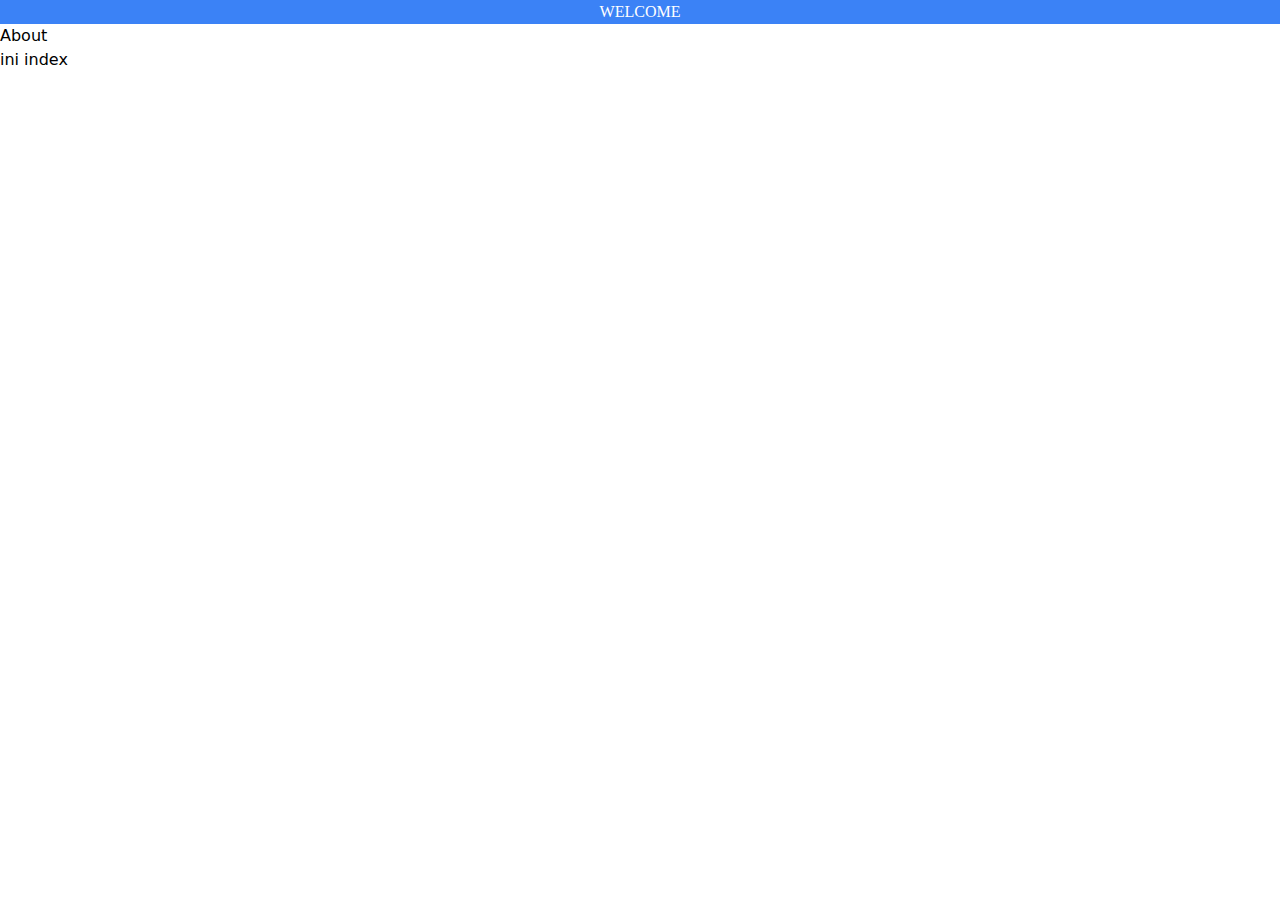
<file: src/index.html>
<!DOCTYPE html>
<html lang="en">
<head>
    <meta charset="UTF-8">
    <meta name="viewport" content="width=device-width, initial-scale=1.0">
    <title>Index</title>
    <link rel="stylesheet" href="output.css">
</head>
<body>
    <div class="bg-blue-500 text-white text-center font-serif ">
    <h1>WELCOME</h1>
    </div>
    <a href="/pages/about.html">About</a>
    <p>ini index</p>
</body>
</html>
</file>
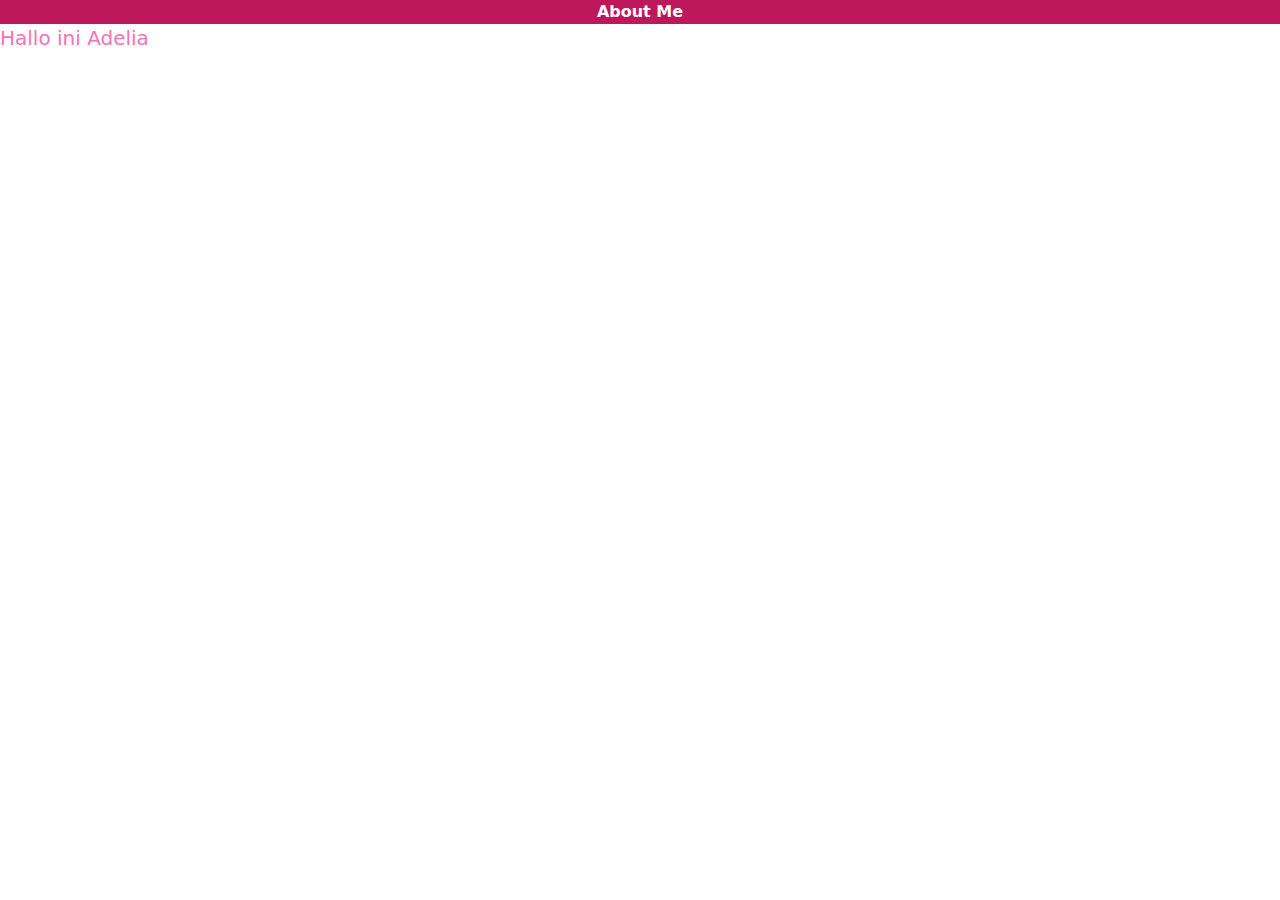
<file: pages/about.html>
<!DOCTYPE html>
<html lang="en">
<head>
    <meta charset="UTF-8">
    <meta name="viewport" content="width=device-width, initial-scale=1.0">
    <link href="../src/output.css" rel="stylesheet">
    <title>Document</title>
</head>
<body>
    <div class="bg-pink-700 text-center text-white font-bold">About Me</div>
    <h1 class="text-xl text-pink-400">
        Hallo ini Adelia
      </h1>
</body>
</html>
</file>
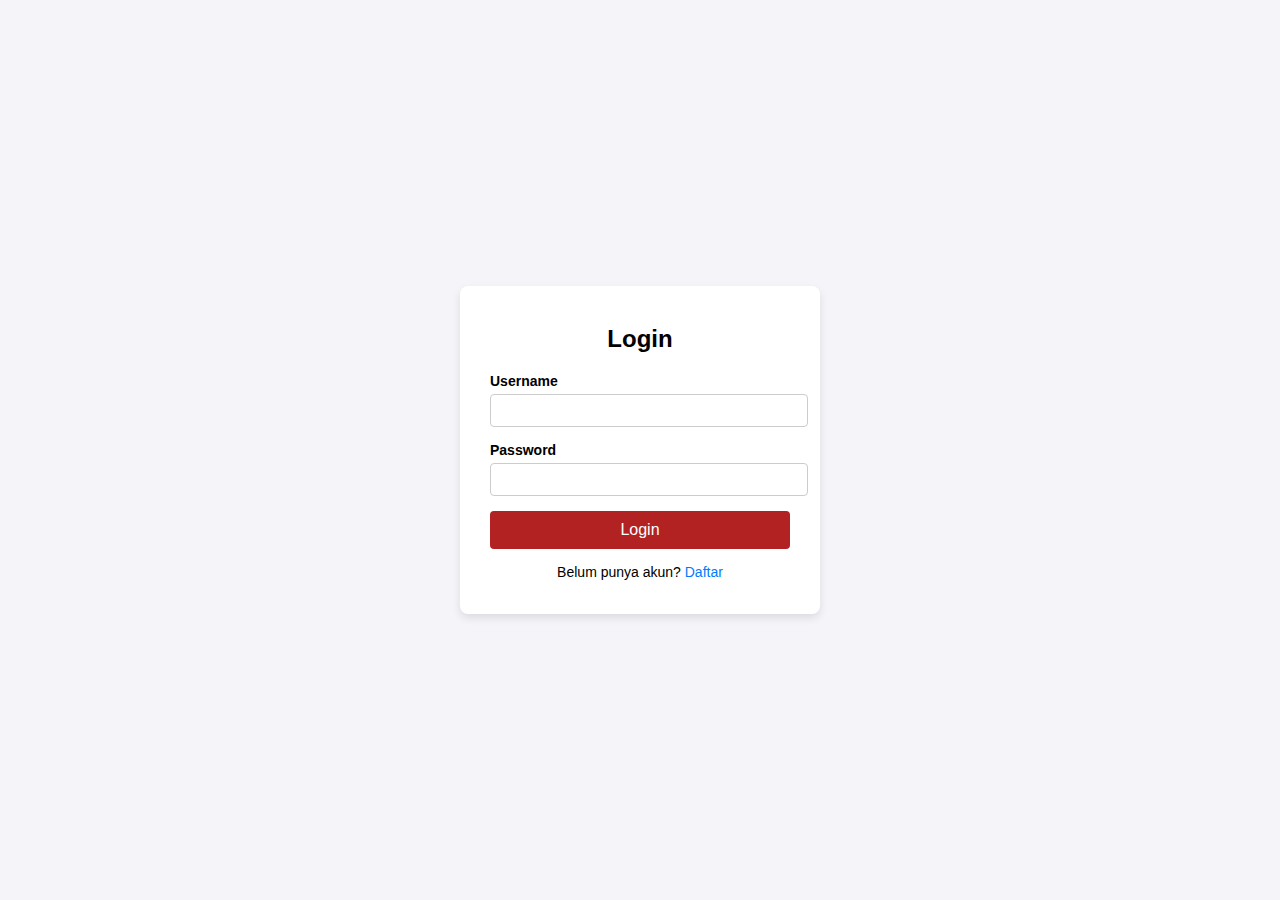
<file: pages/login.html>
<!DOCTYPE html>
<html lang="en">
<head>
    <meta charset="UTF-8">
    <meta name="viewport" content="width=device-width, initial-scale=1.0">
    <title>Login Page</title>

<style>
    /* Gaya Umum */
body {
    font-family: Arial, sans-serif;
    display: flex;
    justify-content: center;
    align-items: center;
    min-height: 100vh;
    margin: 0;
    background-color: #f4f4f9;
}

/* Kontainer Login */
.login-container {
    background-color: #fff;
    padding: 20px 30px;
    border-radius: 8px;
    box-shadow: 0 4px 8px rgba(0, 0, 0, 0.1);
    text-align: center;
    width: 300px;
}

/* Judul */
.login-container h2 {
    margin-bottom: 20px;
}

/* Grup Input */
.input-group {
    margin-bottom: 15px;
    text-align: left;
}

.input-group label {
    display: block;
    margin-bottom: 5px;
    font-size: 14px;
    font-weight: bold;
}

.input-group input {
    width: 100%;
    padding: 8px;
    border: 1px solid #ccc;
    border-radius: 4px;
}

/* Tombol Login */
button {
    width: 100%;
    padding: 10px;
    background-color: firebrick;
    color: white;
    border: none;
    border-radius: 4px;
    cursor: pointer;
    font-size: 16px;
}

button:hover {
    background-color: forestgreen;
}

/* Link Daftar */
p {
    margin-top: 15px;
    font-size: 14px;
}

p a {
    color: #007bff;
    text-decoration: none;
}

p a:hover {
    text-decoration: underline;
}
</style>
</head>
<body>
    <div class="login-container">
        <h2>Login</h2>
        <form action="dashboard.html" method="POST">
            <div class="input-group">
                <label for="username">Username</label>
                <input type="text" id="username" name="username" required>
            </div>
            <div class="input-group">
                <label for="password">Password</label>
                <input type="password" id="password" name="password" required>
            </div>
            <button type="submit">Login</button>
            <p>Belum punya akun? <a href="register.html">Daftar</a></p>
        </form>
    </div>
</body>
</html>
</file>
<file: src/output.css>
*, ::before, ::after {
  --tw-border-spacing-x: 0;
  --tw-border-spacing-y: 0;
  --tw-translate-x: 0;
  --tw-translate-y: 0;
  --tw-rotate: 0;
  --tw-skew-x: 0;
  --tw-skew-y: 0;
  --tw-scale-x: 1;
  --tw-scale-y: 1;
  --tw-pan-x:  ;
  --tw-pan-y:  ;
  --tw-pinch-zoom:  ;
  --tw-scroll-snap-strictness: proximity;
  --tw-gradient-from-position:  ;
  --tw-gradient-via-position:  ;
  --tw-gradient-to-position:  ;
  --tw-ordinal:  ;
  --tw-slashed-zero:  ;
  --tw-numeric-figure:  ;
  --tw-numeric-spacing:  ;
  --tw-numeric-fraction:  ;
  --tw-ring-inset:  ;
  --tw-ring-offset-width: 0px;
  --tw-ring-offset-color: #fff;
  --tw-ring-color: rgb(59 130 246 / 0.5);
  --tw-ring-offset-shadow: 0 0 #0000;
  --tw-ring-shadow: 0 0 #0000;
  --tw-shadow: 0 0 #0000;
  --tw-shadow-colored: 0 0 #0000;
  --tw-blur:  ;
  --tw-brightness:  ;
  --tw-contrast:  ;
  --tw-grayscale:  ;
  --tw-hue-rotate:  ;
  --tw-invert:  ;
  --tw-saturate:  ;
  --tw-sepia:  ;
  --tw-drop-shadow:  ;
  --tw-backdrop-blur:  ;
  --tw-backdrop-brightness:  ;
  --tw-backdrop-contrast:  ;
  --tw-backdrop-grayscale:  ;
  --tw-backdrop-hue-rotate:  ;
  --tw-backdrop-invert:  ;
  --tw-backdrop-opacity:  ;
  --tw-backdrop-saturate:  ;
  --tw-backdrop-sepia:  ;
  --tw-contain-size:  ;
  --tw-contain-layout:  ;
  --tw-contain-paint:  ;
  --tw-contain-style:  ;
}

::backdrop {
  --tw-border-spacing-x: 0;
  --tw-border-spacing-y: 0;
  --tw-translate-x: 0;
  --tw-translate-y: 0;
  --tw-rotate: 0;
  --tw-skew-x: 0;
  --tw-skew-y: 0;
  --tw-scale-x: 1;
  --tw-scale-y: 1;
  --tw-pan-x:  ;
  --tw-pan-y:  ;
  --tw-pinch-zoom:  ;
  --tw-scroll-snap-strictness: proximity;
  --tw-gradient-from-position:  ;
  --tw-gradient-via-position:  ;
  --tw-gradient-to-position:  ;
  --tw-ordinal:  ;
  --tw-slashed-zero:  ;
  --tw-numeric-figure:  ;
  --tw-numeric-spacing:  ;
  --tw-numeric-fraction:  ;
  --tw-ring-inset:  ;
  --tw-ring-offset-width: 0px;
  --tw-ring-offset-color: #fff;
  --tw-ring-color: rgb(59 130 246 / 0.5);
  --tw-ring-offset-shadow: 0 0 #0000;
  --tw-ring-shadow: 0 0 #0000;
  --tw-shadow: 0 0 #0000;
  --tw-shadow-colored: 0 0 #0000;
  --tw-blur:  ;
  --tw-brightness:  ;
  --tw-contrast:  ;
  --tw-grayscale:  ;
  --tw-hue-rotate:  ;
  --tw-invert:  ;
  --tw-saturate:  ;
  --tw-sepia:  ;
  --tw-drop-shadow:  ;
  --tw-backdrop-blur:  ;
  --tw-backdrop-brightness:  ;
  --tw-backdrop-contrast:  ;
  --tw-backdrop-grayscale:  ;
  --tw-backdrop-hue-rotate:  ;
  --tw-backdrop-invert:  ;
  --tw-backdrop-opacity:  ;
  --tw-backdrop-saturate:  ;
  --tw-backdrop-sepia:  ;
  --tw-contain-size:  ;
  --tw-contain-layout:  ;
  --tw-contain-paint:  ;
  --tw-contain-style:  ;
}

/*
! tailwindcss v3.4.17 | MIT License | https://tailwindcss.com
*/

/*
1. Prevent padding and border from affecting element width. (https://github.com/mozdevs/cssremedy/issues/4)
2. Allow adding a border to an element by just adding a border-width. (https://github.com/tailwindcss/tailwindcss/pull/116)
*/

*,
::before,
::after {
  box-sizing: border-box;
  /* 1 */
  border-width: 0;
  /* 2 */
  border-style: solid;
  /* 2 */
  border-color: #e5e7eb;
  /* 2 */
}

::before,
::after {
  --tw-content: '';
}

/*
1. Use a consistent sensible line-height in all browsers.
2. Prevent adjustments of font size after orientation changes in iOS.
3. Use a more readable tab size.
4. Use the user's configured `sans` font-family by default.
5. Use the user's configured `sans` font-feature-settings by default.
6. Use the user's configured `sans` font-variation-settings by default.
7. Disable tap highlights on iOS
*/

html,
:host {
  line-height: 1.5;
  /* 1 */
  -webkit-text-size-adjust: 100%;
  /* 2 */
  -moz-tab-size: 4;
  /* 3 */
  -o-tab-size: 4;
     tab-size: 4;
  /* 3 */
  font-family: ui-sans-serif, system-ui, sans-serif, "Apple Color Emoji", "Segoe UI Emoji", "Segoe UI Symbol", "Noto Color Emoji";
  /* 4 */
  font-feature-settings: normal;
  /* 5 */
  font-variation-settings: normal;
  /* 6 */
  -webkit-tap-highlight-color: transparent;
  /* 7 */
}

/*
1. Remove the margin in all browsers.
2. Inherit line-height from `html` so users can set them as a class directly on the `html` element.
*/

body {
  margin: 0;
  /* 1 */
  line-height: inherit;
  /* 2 */
}

/*
1. Add the correct height in Firefox.
2. Correct the inheritance of border color in Firefox. (https://bugzilla.mozilla.org/show_bug.cgi?id=190655)
3. Ensure horizontal rules are visible by default.
*/

hr {
  height: 0;
  /* 1 */
  color: inherit;
  /* 2 */
  border-top-width: 1px;
  /* 3 */
}

/*
Add the correct text decoration in Chrome, Edge, and Safari.
*/

abbr:where([title]) {
  -webkit-text-decoration: underline dotted;
          text-decoration: underline dotted;
}

/*
Remove the default font size and weight for headings.
*/

h1,
h2,
h3,
h4,
h5,
h6 {
  font-size: inherit;
  font-weight: inherit;
}

/*
Reset links to optimize for opt-in styling instead of opt-out.
*/

a {
  color: inherit;
  text-decoration: inherit;
}

/*
Add the correct font weight in Edge and Safari.
*/

b,
strong {
  font-weight: bolder;
}

/*
1. Use the user's configured `mono` font-family by default.
2. Use the user's configured `mono` font-feature-settings by default.
3. Use the user's configured `mono` font-variation-settings by default.
4. Correct the odd `em` font sizing in all browsers.
*/

code,
kbd,
samp,
pre {
  font-family: ui-monospace, SFMono-Regular, Menlo, Monaco, Consolas, "Liberation Mono", "Courier New", monospace;
  /* 1 */
  font-feature-settings: normal;
  /* 2 */
  font-variation-settings: normal;
  /* 3 */
  font-size: 1em;
  /* 4 */
}

/*
Add the correct font size in all browsers.
*/

small {
  font-size: 80%;
}

/*
Prevent `sub` and `sup` elements from affecting the line height in all browsers.
*/

sub,
sup {
  font-size: 75%;
  line-height: 0;
  position: relative;
  vertical-align: baseline;
}

sub {
  bottom: -0.25em;
}

sup {
  top: -0.5em;
}

/*
1. Remove text indentation from table contents in Chrome and Safari. (https://bugs.chromium.org/p/chromium/issues/detail?id=999088, https://bugs.webkit.org/show_bug.cgi?id=201297)
2. Correct table border color inheritance in all Chrome and Safari. (https://bugs.chromium.org/p/chromium/issues/detail?id=935729, https://bugs.webkit.org/show_bug.cgi?id=195016)
3. Remove gaps between table borders by default.
*/

table {
  text-indent: 0;
  /* 1 */
  border-color: inherit;
  /* 2 */
  border-collapse: collapse;
  /* 3 */
}

/*
1. Change the font styles in all browsers.
2. Remove the margin in Firefox and Safari.
3. Remove default padding in all browsers.
*/

button,
input,
optgroup,
select,
textarea {
  font-family: inherit;
  /* 1 */
  font-feature-settings: inherit;
  /* 1 */
  font-variation-settings: inherit;
  /* 1 */
  font-size: 100%;
  /* 1 */
  font-weight: inherit;
  /* 1 */
  line-height: inherit;
  /* 1 */
  letter-spacing: inherit;
  /* 1 */
  color: inherit;
  /* 1 */
  margin: 0;
  /* 2 */
  padding: 0;
  /* 3 */
}

/*
Remove the inheritance of text transform in Edge and Firefox.
*/

button,
select {
  text-transform: none;
}

/*
1. Correct the inability to style clickable types in iOS and Safari.
2. Remove default button styles.
*/

button,
input:where([type='button']),
input:where([type='reset']),
input:where([type='submit']) {
  -webkit-appearance: button;
  /* 1 */
  background-color: transparent;
  /* 2 */
  background-image: none;
  /* 2 */
}

/*
Use the modern Firefox focus style for all focusable elements.
*/

:-moz-focusring {
  outline: auto;
}

/*
Remove the additional `:invalid` styles in Firefox. (https://github.com/mozilla/gecko-dev/blob/2f9eacd9d3d995c937b4251a5557d95d494c9be1/layout/style/res/forms.css#L728-L737)
*/

:-moz-ui-invalid {
  box-shadow: none;
}

/*
Add the correct vertical alignment in Chrome and Firefox.
*/

progress {
  vertical-align: baseline;
}

/*
Correct the cursor style of increment and decrement buttons in Safari.
*/

::-webkit-inner-spin-button,
::-webkit-outer-spin-button {
  height: auto;
}

/*
1. Correct the odd appearance in Chrome and Safari.
2. Correct the outline style in Safari.
*/

[type='search'] {
  -webkit-appearance: textfield;
  /* 1 */
  outline-offset: -2px;
  /* 2 */
}

/*
Remove the inner padding in Chrome and Safari on macOS.
*/

::-webkit-search-decoration {
  -webkit-appearance: none;
}

/*
1. Correct the inability to style clickable types in iOS and Safari.
2. Change font properties to `inherit` in Safari.
*/

::-webkit-file-upload-button {
  -webkit-appearance: button;
  /* 1 */
  font: inherit;
  /* 2 */
}

/*
Add the correct display in Chrome and Safari.
*/

summary {
  display: list-item;
}

/*
Removes the default spacing and border for appropriate elements.
*/

blockquote,
dl,
dd,
h1,
h2,
h3,
h4,
h5,
h6,
hr,
figure,
p,
pre {
  margin: 0;
}

fieldset {
  margin: 0;
  padding: 0;
}

legend {
  padding: 0;
}

ol,
ul,
menu {
  list-style: none;
  margin: 0;
  padding: 0;
}

/*
Reset default styling for dialogs.
*/

dialog {
  padding: 0;
}

/*
Prevent resizing textareas horizontally by default.
*/

textarea {
  resize: vertical;
}

/*
1. Reset the default placeholder opacity in Firefox. (https://github.com/tailwindlabs/tailwindcss/issues/3300)
2. Set the default placeholder color to the user's configured gray 400 color.
*/

input::-moz-placeholder, textarea::-moz-placeholder {
  opacity: 1;
  /* 1 */
  color: #9ca3af;
  /* 2 */
}

input::placeholder,
textarea::placeholder {
  opacity: 1;
  /* 1 */
  color: #9ca3af;
  /* 2 */
}

/*
Set the default cursor for buttons.
*/

button,
[role="button"] {
  cursor: pointer;
}

/*
Make sure disabled buttons don't get the pointer cursor.
*/

:disabled {
  cursor: default;
}

/*
1. Make replaced elements `display: block` by default. (https://github.com/mozdevs/cssremedy/issues/14)
2. Add `vertical-align: middle` to align replaced elements more sensibly by default. (https://github.com/jensimmons/cssremedy/issues/14#issuecomment-634934210)
   This can trigger a poorly considered lint error in some tools but is included by design.
*/

img,
svg,
video,
canvas,
audio,
iframe,
embed,
object {
  display: block;
  /* 1 */
  vertical-align: middle;
  /* 2 */
}

/*
Constrain images and videos to the parent width and preserve their intrinsic aspect ratio. (https://github.com/mozdevs/cssremedy/issues/14)
*/

img,
video {
  max-width: 100%;
  height: auto;
}

/* Make elements with the HTML hidden attribute stay hidden by default */

[hidden]:where(:not([hidden="until-found"])) {
  display: none;
}

.bg-blue-500 {
  --tw-bg-opacity: 1;
  background-color: rgb(59 130 246 / var(--tw-bg-opacity, 1));
}

.bg-pink-700 {
  --tw-bg-opacity: 1;
  background-color: rgb(190 24 93 / var(--tw-bg-opacity, 1));
}

.text-center {
  text-align: center;
}

.font-serif {
  font-family: ui-serif, Georgia, Cambria, "Times New Roman", Times, serif;
}

.text-xl {
  font-size: 1.25rem;
  line-height: 1.75rem;
}

.font-bold {
  font-weight: 700;
}

.text-pink-400 {
  --tw-text-opacity: 1;
  color: rgb(244 114 182 / var(--tw-text-opacity, 1));
}

.text-white {
  --tw-text-opacity: 1;
  color: rgb(255 255 255 / var(--tw-text-opacity, 1));
}
</file>
